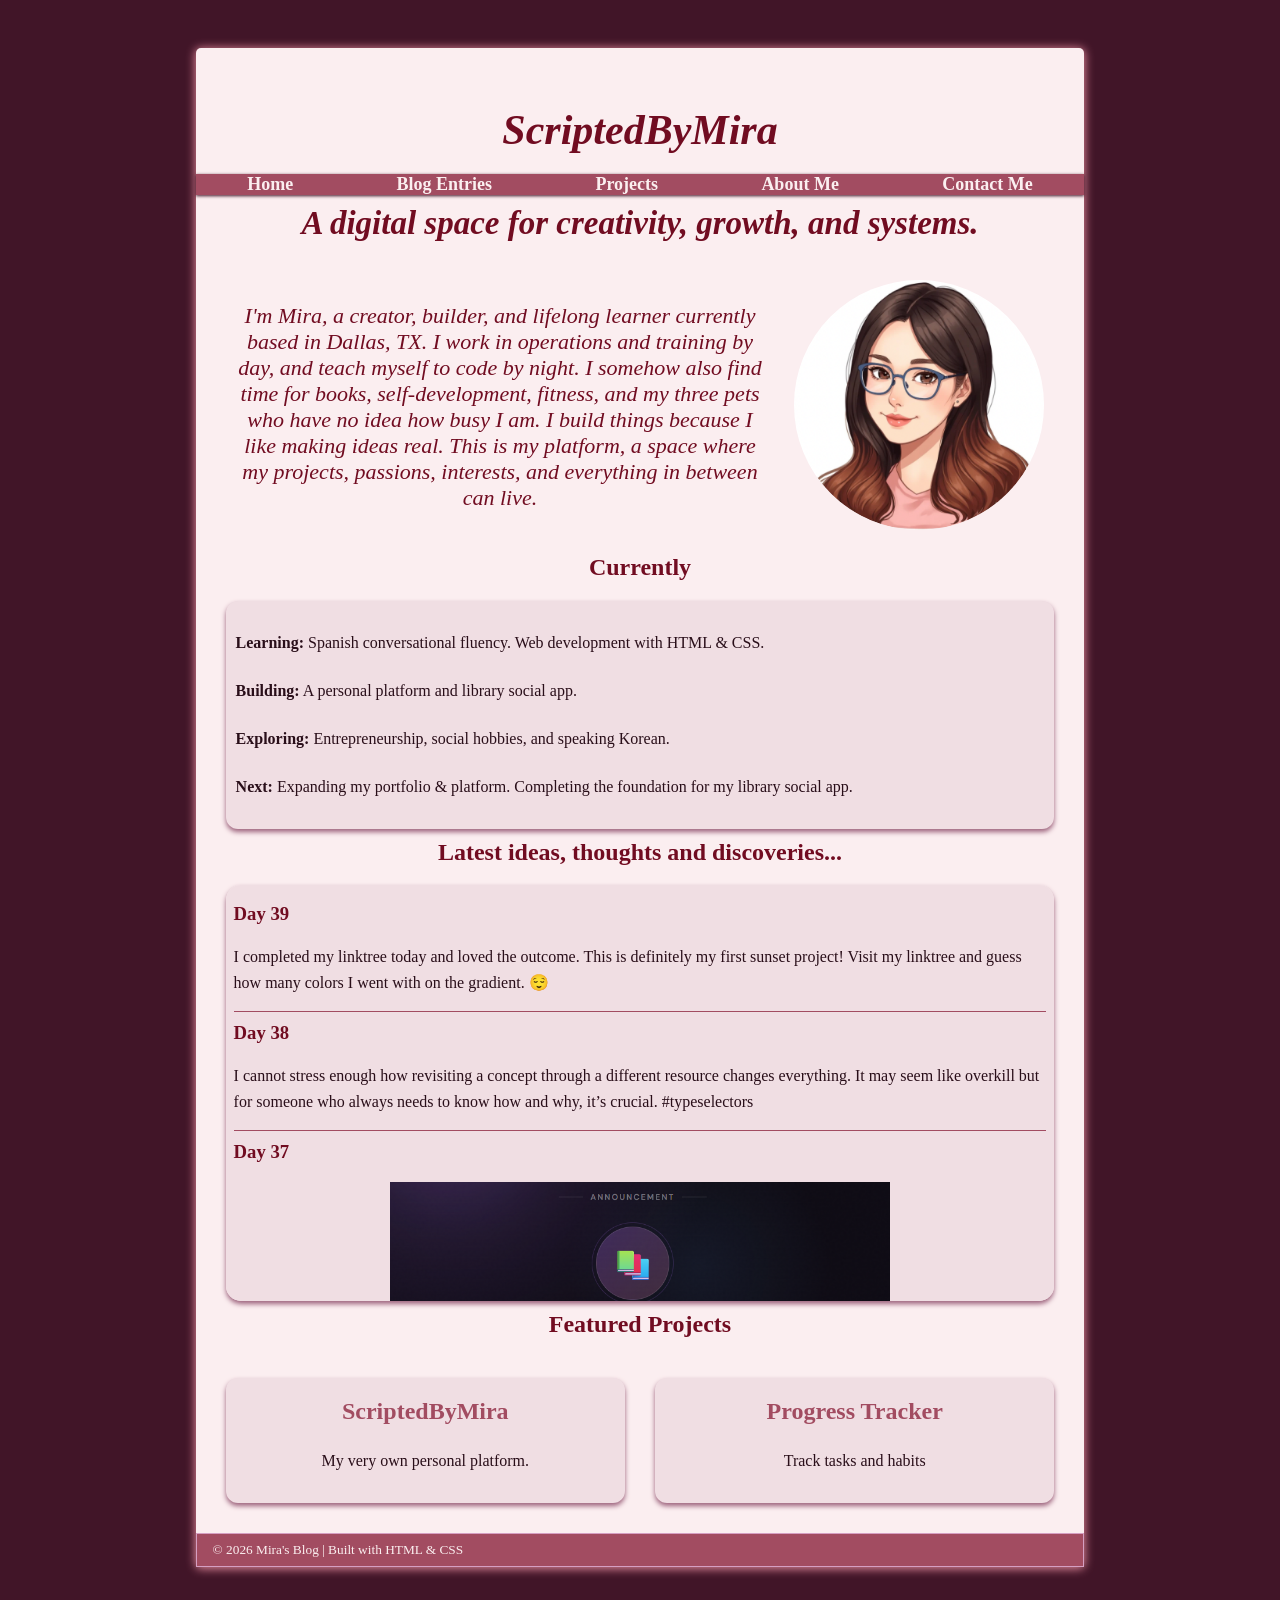
<file: index.html>
<!DOCTYPE html>
<html>
    <head>
        <meta charset="UTF-8">
        <meta name="viewport" content="width=device-width, initial-scale=1.0">
        <title>Mira's Blog</title>
        <link rel="stylesheet" href="styles.css">
    </head>
    <body>
        <div class="container">
        <h1>ScriptedByMira</h1>
        <nav>
            <ul>
                <li><a href="index.html">Home</a></li>
                <li><a href="blog-entries.html">Blog Entries</a></li>
                <li><a href="projects.html">Projects</a></li>
                <li><a href="about.html">About Me</a></li>
                <li><a href="contactme.html">Contact Me</a></li>
            </ul>
        </nav>
        <div class="intro-text">
                <h2>A digital space for creativity, growth, and systems.</h2>
        </div>
        <div class="intro-section">
            <div class="intro-text">I'm Mira, a creator, builder, and lifelong learner currently based in Dallas, TX. I work in operations and training by day, and teach myself 
                to code by night. I somehow also find time for books, self-development, fitness, and my three pets who have no idea how busy I am. I build things because I like making 
                ideas real. This is my platform, a space where my projects, passions, interests, and everything in between can live.</div>
            <div class="intro-image">
                <img src="images/avatar.PNG" alt="woman avatar">
            </div>
        </div>
        <h2 id="currently-section">Currently</h2>
        <div class="text-box">
            <p><strong>Learning:</strong>    Spanish conversational fluency. Web development with HTML & CSS.</p>
            <p><strong>Building:</strong>     A personal platform and library social app.</p>
            <p><strong>Exploring:</strong>    Entrepreneurship, social hobbies, and speaking Korean.</p>
            <p><strong>Next:</strong>   Expanding my portfolio & platform. Completing the foundation for my library social app.</p>
        </div>
        <h2 id="blog-section">Latest ideas, thoughts and discoveries...</h2>
        <div class="blog-section">
            <h3>Day 39</h3>
            <p>I completed my linktree today and loved the outcome. This is definitely my first sunset project! Visit my linktree and guess how many colors I went with on the gradient. 😌 </p>
            <hr>
            <h3>Day 38</h3>
            <p>I cannot stress enough how revisiting a concept through a different resource changes everything. It may seem like overkill but for someone who always needs to know how 
            and why, it’s crucial. #typeselectors </p>
            <hr>
            <h3>Day 37</h3>
            <img src="images/app_announcment.png" alt="new app announcement" class="blog-entry-img">
            <p>Made it official. My friend Destiny and I are building a reading community app. We're in the planning phase and I'll be jumping into JavaScript this month to start 
            laying the foundation. Saying it out loud makes it real. </p>
            <hr>
            <a href="blog-entries.html"><button id="see-more">See More</button></a>
        </div>
        <h2 id="featured-projects-section">Featured Projects</h2>
        <div class="featured-projects-section">
            <div class="text-box">
                <h2><a href="projects.html">ScriptedByMira</a></h2>
                <p>My very own personal platform.</p>
            </div>
            <div class="text-box">
                <h2><a href="projects.html">Progress Tracker</a></h2>
                <p>Track tasks and habits</p>
            </div>
        </div>
        <footer>© 2026 Mira's Blog | Built with HTML & CSS</footer>
        </div>
        
    </body>
    </html>
</file>
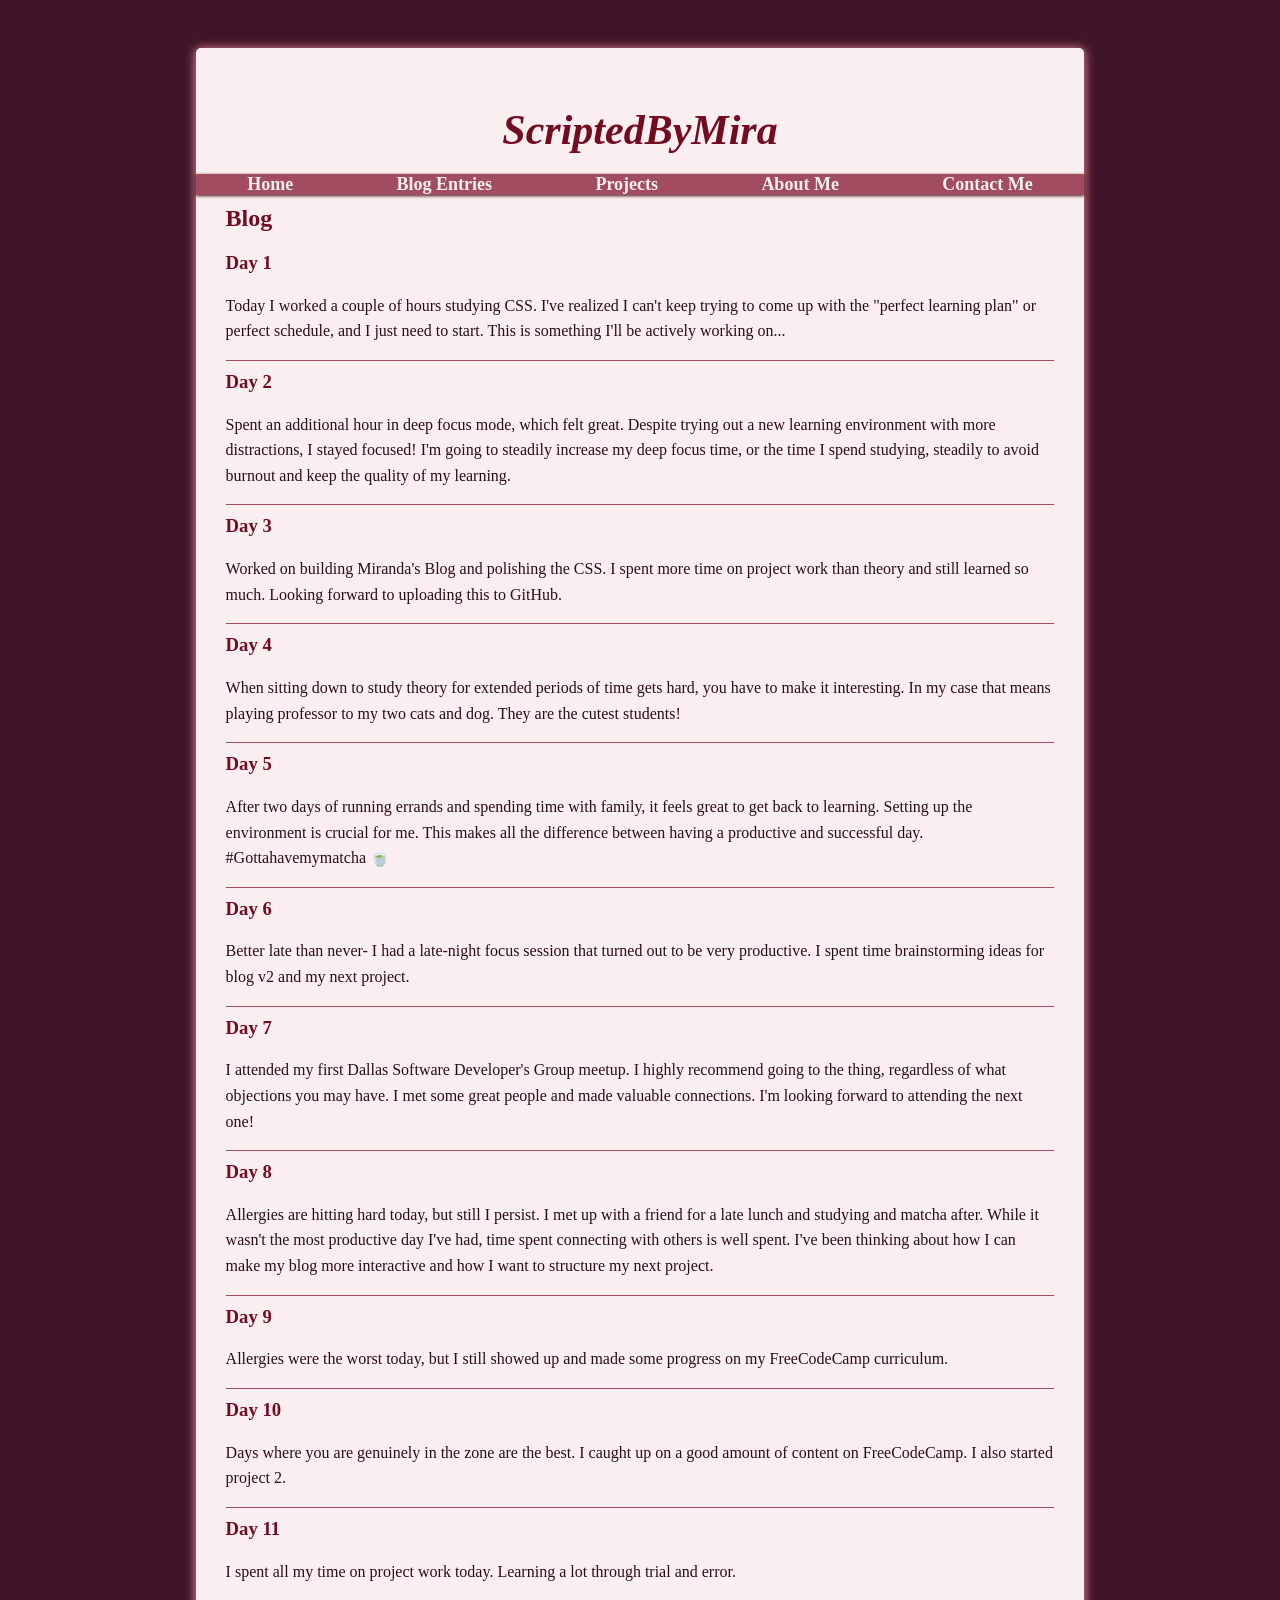
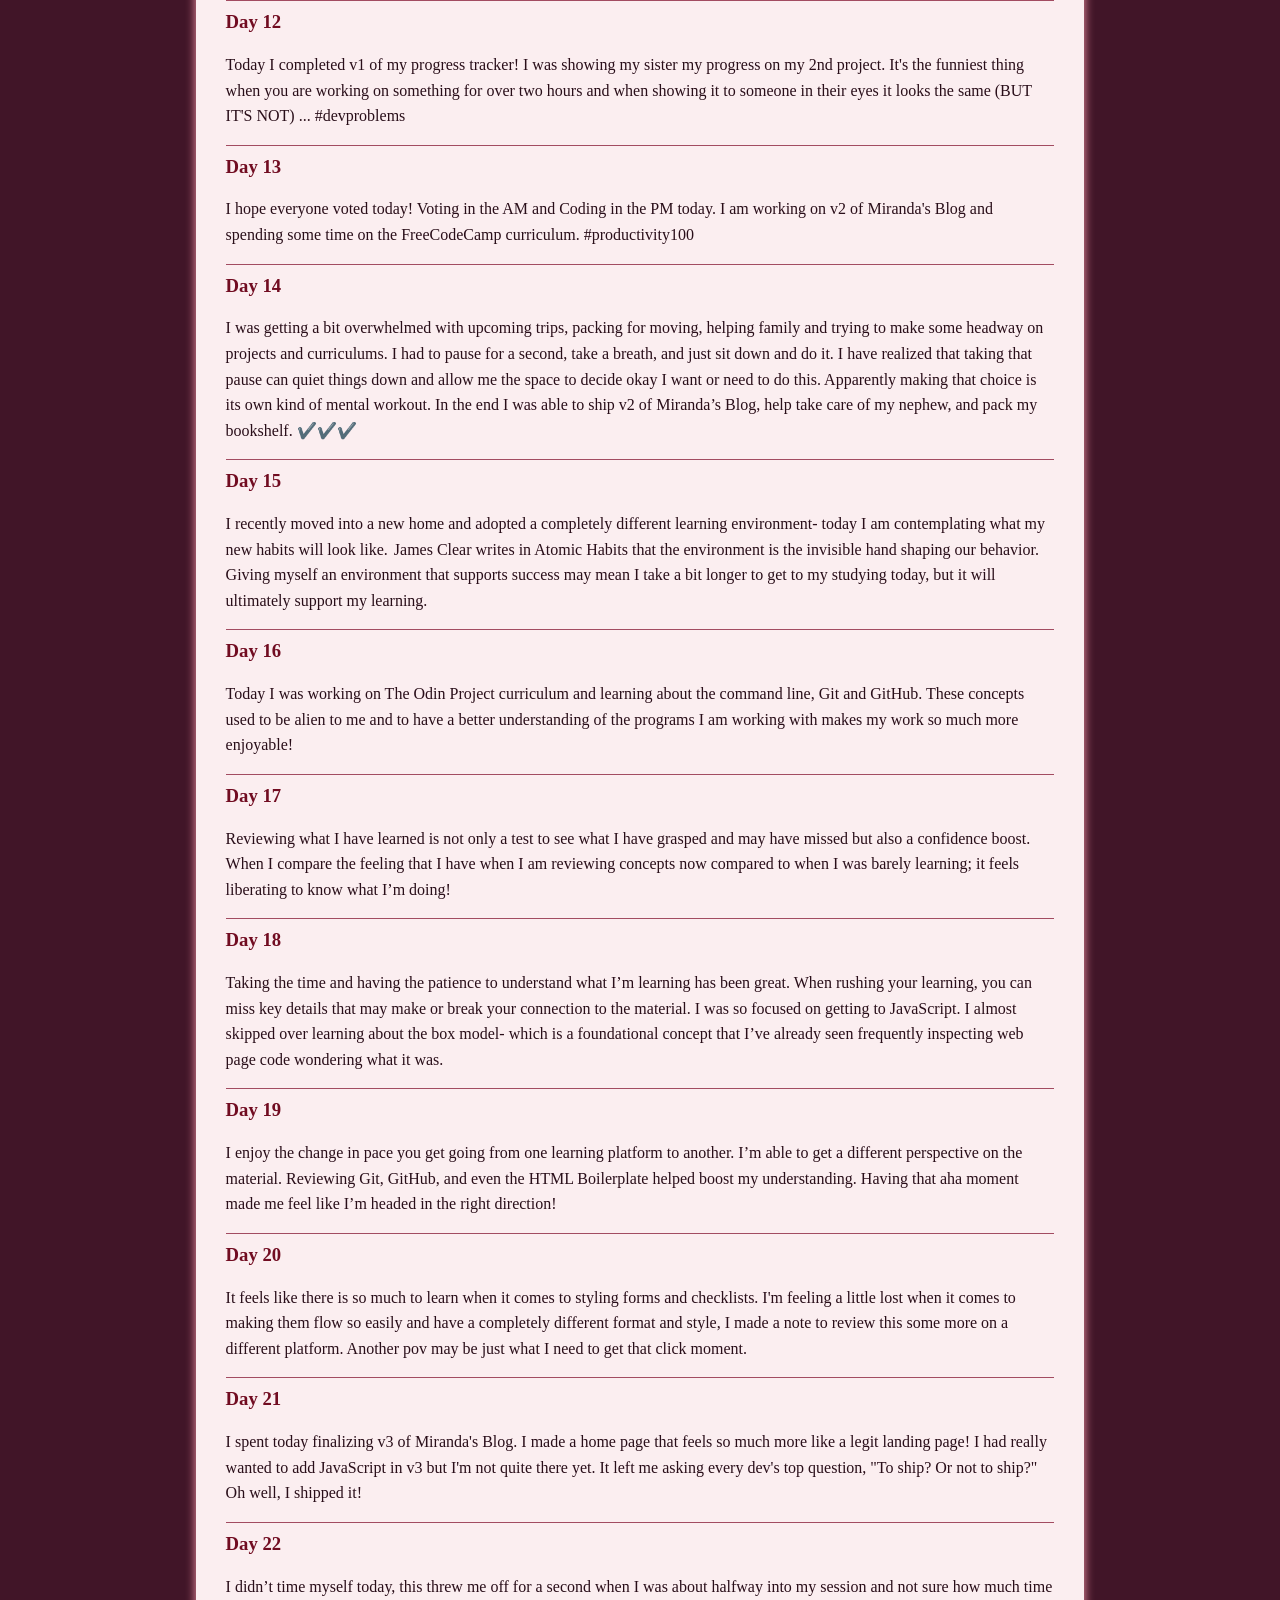
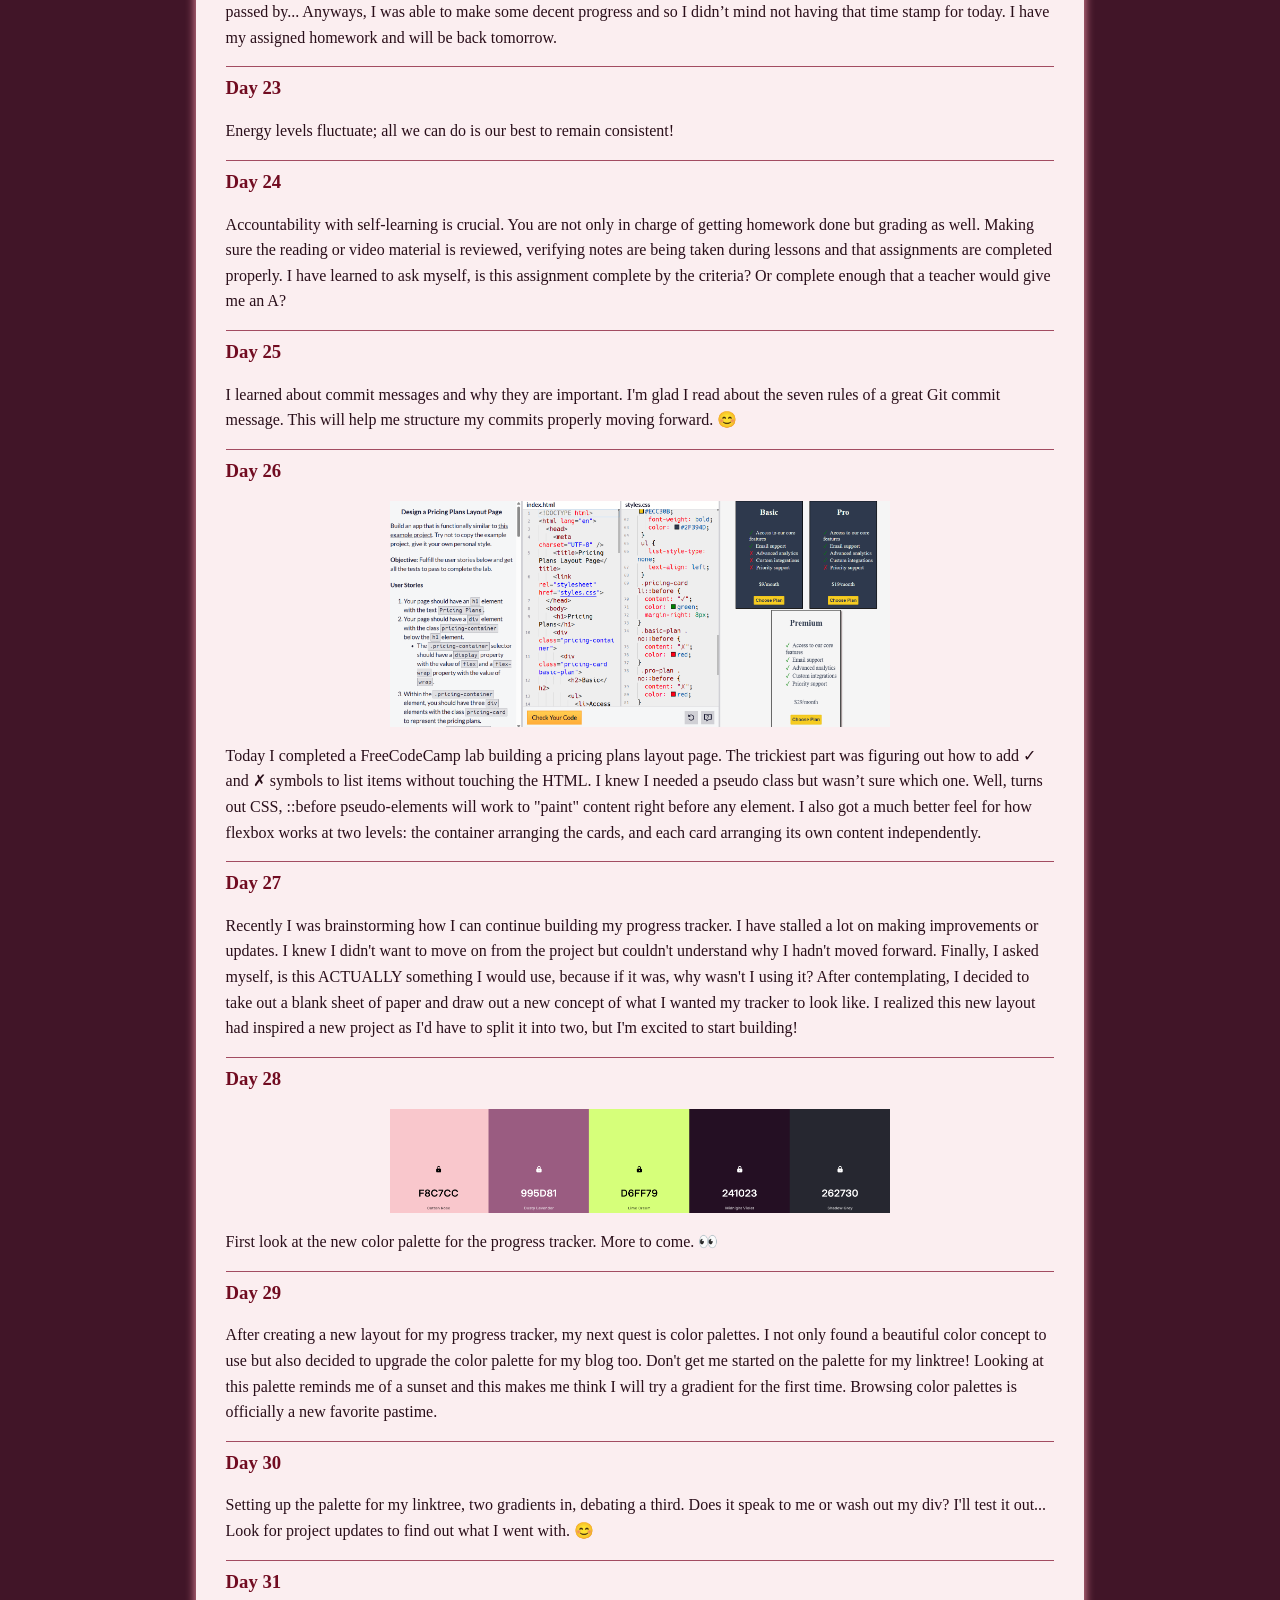
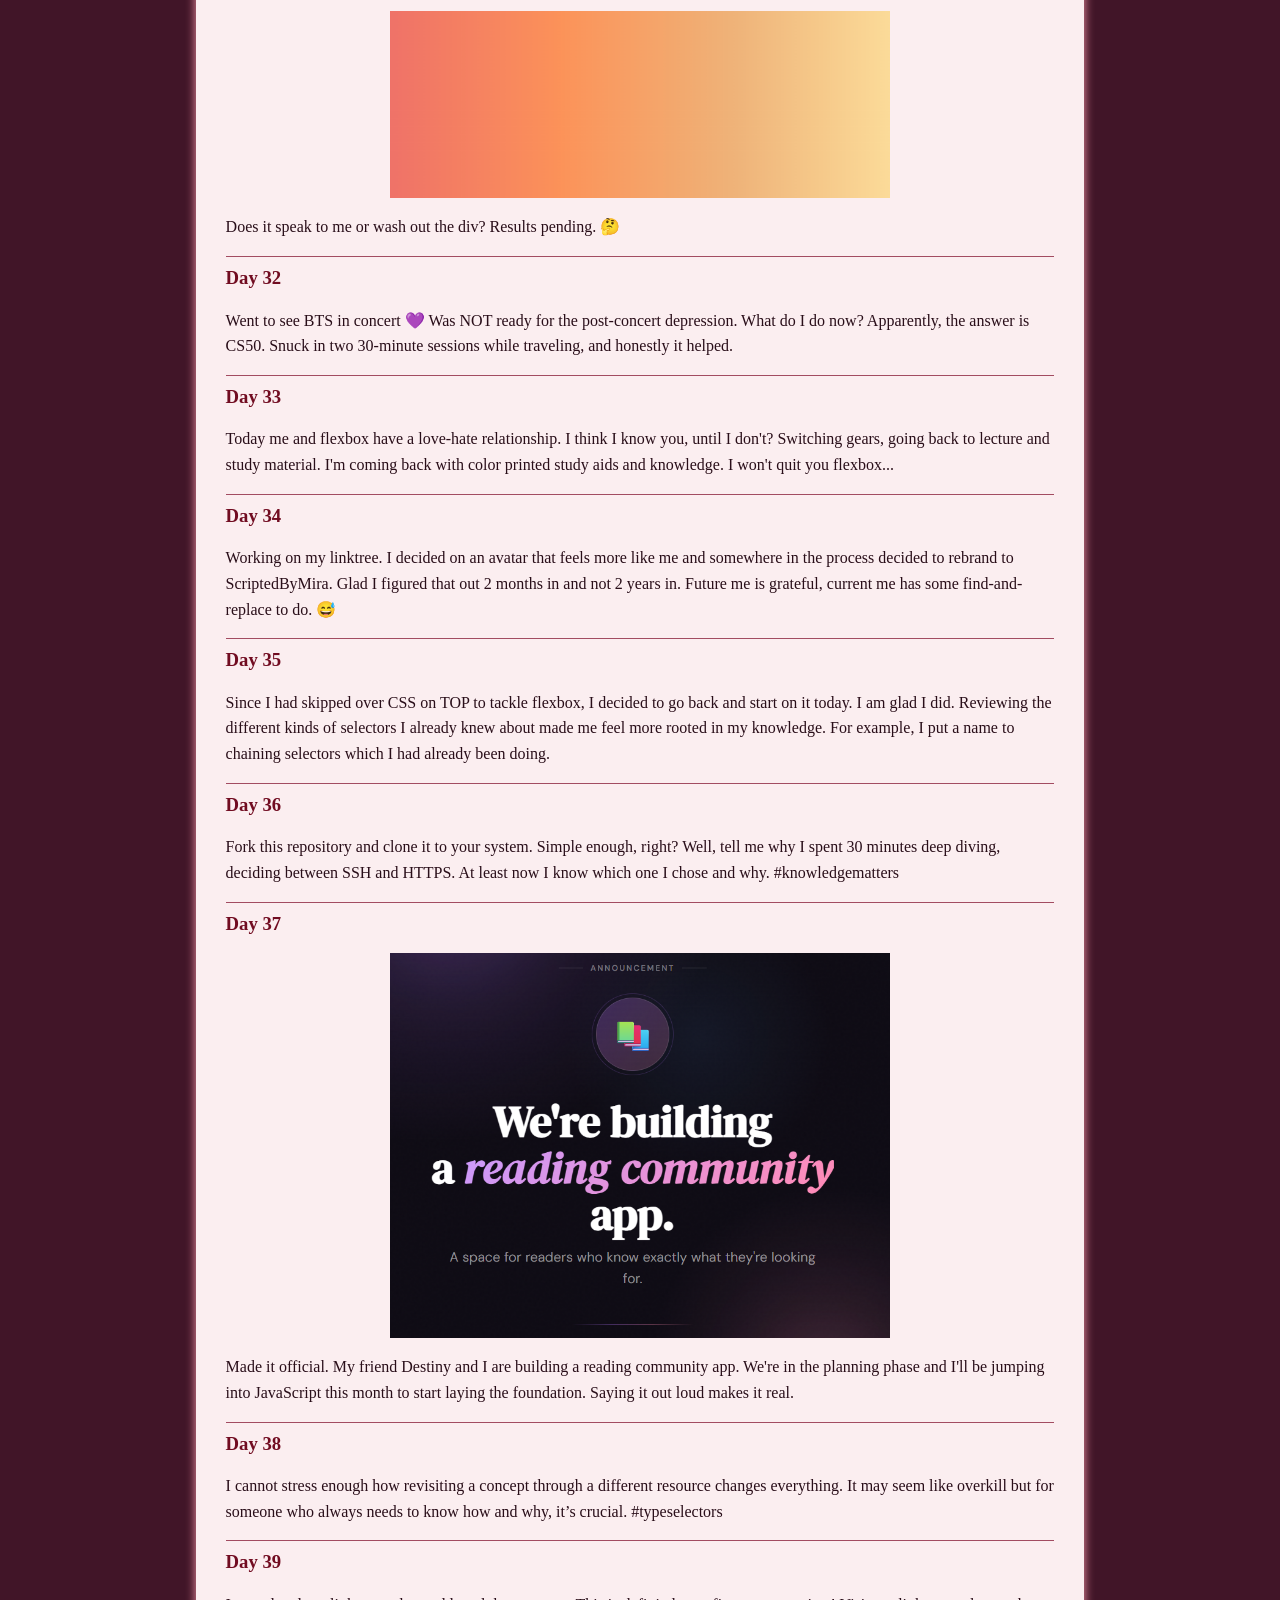
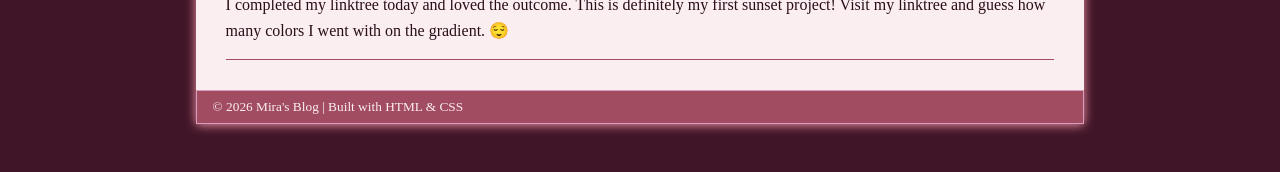
<file: blog-entries.html>
<!DOCTYPE html>
<html>
    <head>
        <meta charset="UTF-8">
        <meta name="viewport" content="width=device-width, initial-scale=1.0">
        <title>Mira's Blog</title>
        <link rel="stylesheet" href="styles.css">
    </head>
    <body>
        <div class="container">
        <h1>ScriptedByMira</h1>
        <nav>
            <ul>
                <li><a href="index.html">Home</a></li>
                <li><a href="blog-entries.html">Blog Entries</a></li>
                <li><a href="projects.html">Projects</a></li>
                <li><a href="about.html">About Me</a></li>
                <li><a href="contactme.html">Contact Me</a></li>
            </ul>
        </nav>
        <h2>Blog</h2>
        <h3>Day 1</h3>
        <p>Today I worked a couple of hours studying CSS. I've realized I can't keep trying to come up with the "perfect learning plan" 
            or perfect schedule, and I just need to start. This is something I'll be actively working on...</p>
        <hr>
        <h3>Day 2</h3>
        <p>Spent an additional hour in deep focus mode, which felt great. Despite trying out a new learning environment with more distractions, 
            I stayed focused! I'm going to steadily increase my deep focus time, or the time I spend studying, steadily to avoid burnout and keep 
            the quality of my learning.</p>
        <hr>
        <h3>Day 3</h3>
        <p>Worked on building Miranda's Blog and polishing the CSS. I spent more time on project work than theory and still learned so much. 
            Looking forward to uploading this to GitHub.</p>
        <hr>
        <h3>Day 4</h3>
        <p>When sitting down to study theory for extended periods of time gets hard, you have to make it interesting. In my case that means 
            playing professor to my two cats and dog. They are the cutest students!</p>
        <hr>
        <h3>Day 5</h3>
        <p>After two days of running errands and spending time with family, it feels great to get back to learning. Setting up the environment 
            is crucial for me. This makes all the difference between having a productive and successful day. #Gottahavemymatcha 🍵</p>
        <hr>
        <h3>Day 6</h3>
        <p>Better late than never- I had a late-night focus session that turned out to be very productive. I spent time brainstorming ideas 
            for blog v2 and my next project. </p>
        <hr>
        <h3>Day 7</h3>
        <p>I attended my first Dallas Software Developer's Group meetup. I highly recommend going to the thing, regardless of what objections 
            you may have. I met some great people and made valuable connections. I'm looking forward to attending the next one! </p>
        <hr>
        <h3>Day 8</h3>
        <p> Allergies are hitting hard today, but still I persist. I met up with a friend for a late lunch and studying and matcha after. 
            While it wasn't the most productive day I've had, time spent connecting with others is well spent. I've been thinking about 
            how I can make my blog more interactive and how I want to structure my next project. </p>
        <hr>
        <h3>Day 9</h3>
        <p>Allergies were the worst today, but I still showed up and made some progress on my FreeCodeCamp curriculum.</p>
        <hr>
        <h3>Day 10</h3>
        <p>Days where you are genuinely in the zone are the best. I caught up on a good amount of content on FreeCodeCamp. 
            I also started project 2.</p>
        <hr>
        <h3>Day 11</h3>
        <p>I spent all my time on project work today. Learning a lot through trial and error.</p>
        <hr>
        <h3>Day 12</h3>
        <p>Today I completed v1 of my progress tracker! I was showing my sister my progress on my 2nd project. It's the funniest thing when 
            you are working on something for over two hours and when showing it to someone in their eyes it looks the same (BUT IT'S NOT) ... 
            #devproblems</p>
        <hr>
        <h3>Day 13</h3>
        <p>I hope everyone voted today! Voting in the AM and Coding in the PM today. I am working on v2 of Miranda's Blog and spending some time 
            on the FreeCodeCamp curriculum. #productivity100</p>
        <hr>
        <h3>Day 14</h3>
        <p>I was getting a bit overwhelmed with upcoming trips, packing for moving, helping family and trying to make some headway on projects 
            and curriculums. I had to pause for a second, take a breath, and just sit down and do it. I have realized that taking that pause 
            can quiet things down and allow me the space to decide okay I want or need to do this. Apparently making that choice is its own kind 
            of mental workout. In the end I was able to ship v2 of Miranda’s Blog, help take care of my nephew, and pack my bookshelf. ✔️✔️✔️ </p>
        <hr>
        <h3>Day 15</h3>
        <p>I recently moved into a new home and adopted a completely different learning environment- today I am contemplating what my new habits will look like.  

        James Clear writes in Atomic Habits that the environment is the invisible hand shaping our behavior. Giving myself an environment that supports success
        may mean I take a bit longer to get to my studying today, but it will ultimately support my learning. </p>
        <hr>
        <h3>Day 16</h3>
        <p>Today I was working on The Odin Project curriculum and learning about the command line, Git and GitHub. These concepts used to be alien to me and to 
            have a better understanding of the programs I am working with makes my work so much more enjoyable!  </p>
        <hr>
        <h3>Day 17</h3>
        <p>Reviewing what I have learned is not only a test to see what I have grasped and may have missed but also a confidence boost. When I compare the feeling 
            that I have when I am reviewing concepts now compared to when I was barely learning; it feels liberating to know what I’m doing!  </p>
        <hr>
        <h3>Day 18</h3>
        <p>Taking the time and having the patience to understand what I’m learning has been great. When rushing your learning, you can miss key details that may 
            make or break your connection to the material. I was so focused on getting to JavaScript. I almost skipped over learning about the box model- which is 
            a foundational concept that I’ve already seen frequently inspecting web page code wondering what it was. </p>
        <hr>
        <h3>Day 19</h3>
        <p>I enjoy the change in pace you get going from one learning platform to another. I’m able to get a different perspective on the material. Reviewing Git, 
            GitHub, and even the HTML Boilerplate helped boost my understanding. Having that aha moment made me feel like I’m headed in the right direction! </p>
        <hr>
        <h3>Day 20</h3>
        <p>It feels like there is so much to learn when it comes to styling forms and checklists. I'm feeling a little lost when it comes to making them flow so 
            easily and have a completely different format and style, I made a note to review this some more on a different platform. Another pov may be just 
            what I need to get that click moment.</p>
        <hr>
        <h3>Day 21</h3>
        <p>I spent today finalizing v3 of Miranda's Blog. I made a home page that feels so much more like a legit landing page! I had really wanted to add 
            JavaScript in v3 but I'm not quite there yet. It left me asking every dev's top question, "To ship? Or not to ship?" Oh well, I shipped it! </p>
        <hr>
        <h3>Day 22</h3>
        <p>I didn’t time myself today, this threw me off for a second when I was about halfway into my session and not sure how much time passed by... 
            Anyways, I was able to make some decent progress and so I didn’t mind not having that time stamp for today. I have my assigned homework and 
            will be back tomorrow.  </p>
        <hr>
        <h3>Day 23</h3>
        <p>Energy levels fluctuate; all we can do is our best to remain consistent!</p>
        <hr>
        <h3>Day 24</h3>
        <p>Accountability with self-learning is crucial. You are not only in charge of getting homework done but grading as well. Making sure the reading or 
            video material is reviewed, verifying notes are being taken during lessons and that assignments are completed properly. I have learned to ask 
            myself, is this assignment complete by the criteria? Or complete enough that a teacher would give me an A? </p>
        <hr>
        <h3>Day 25</h3>
        <p>I learned about commit messages and why they are important. I'm glad I read about the seven rules of a great Git commit message. This will help me 
            structure my commits properly moving forward. 😊 </p>
        <hr>
        <h3>Day 26</h3>
        <img src="images/FCC_Lab_PricingPlans.png" alt="Pricing plans layout with checkmarks and X marks" class="blog-entry-img">
        <p>Today I completed a FreeCodeCamp lab building a pricing plans layout page. The trickiest part was figuring out how to add ✓ and ✗ symbols to list 
            items without touching the HTML. I knew I needed a pseudo class but wasn’t sure which one. Well, turns out CSS, ::before pseudo-elements will work 
            to "paint" content right before any element. I also got a much better feel for how flexbox works at two levels: the container arranging the cards, 
            and each card arranging its own content independently.</p>
        <hr>
        <h3>Day 27</h3>
        <p>Recently I was brainstorming how I can continue building my progress tracker. I have stalled a lot on making improvements or updates. I knew I didn't 
            want to move on from the project but couldn't understand why I hadn't moved forward. Finally, I asked myself, is this ACTUALLY something I would use, 
            because if it was, why wasn't I using it? After contemplating, I decided to take out a blank sheet of paper and draw out a new concept of what I wanted 
            my tracker to look like. I realized this new layout had inspired a new project as I'd have to split it into two, but I'm excited to start building! </p>
        <hr>
        <h3>Day 28</h3>
        <img src="images/tracker_palette.png" alt="color palette" class="blog-entry-img">
        <p>First look at the new color palette for the progress tracker. More to come. 👀 </p>
        <hr>
        <h3>Day 29</h3>
        <p>After creating a new layout for my progress tracker, my next quest is color palettes. I not only found a beautiful color concept to use but also decided to 
            upgrade the color palette for my blog too. Don't get me started on the palette for my linktree! Looking at this palette reminds me of a sunset and this makes 
            me think I will try a gradient for the first time. Browsing color palettes is officially a new favorite pastime. </p>
        <hr>
        <h3>Day 30</h3>
        <p>Setting up the palette for my linktree, two gradients in, debating a third. Does it speak to me or wash out my div? I'll test it out... Look for project updates 
            to find out what I went with. 😊 </p>
        <hr>
        <h3>Day 31</h3>
        <img src="images/gradient_two.png" alt="color gradient" class="blog-entry-img">
        <p>Does it speak to me or wash out the div? Results pending. 🤔 </p>
        <hr>
        <h3>Day 32</h3>
        <p>Went to see BTS in concert 💜 Was NOT ready for the post-concert depression. What do I do now? Apparently, the answer is CS50. Snuck in two 30-minute sessions 
            while traveling, and honestly it helped. </p>
        <hr>
        <h3>Day 33</h3>
        <p>Today me and flexbox have a love-hate relationship. I think I know you, until I don't? Switching gears, going back to lecture and study material. I'm coming back 
            with color printed study aids and knowledge. I won't quit you flexbox... </p>
        <hr>
        <h3>Day 34</h3>
        <p>Working on my linktree. I decided on an avatar that feels more like me and somewhere in the process decided to rebrand to ScriptedByMira. Glad I figured that out 
            2 months in and not 2 years in. Future me is grateful, current me has some find-and-replace to do. 😅 </p>
        <hr>
        <h3>Day 35</h3>
        <p>Since I had skipped over CSS on TOP to tackle flexbox, I decided to go back and start on it today. I am glad I did. Reviewing the different kinds of selectors I 
            already knew about made me feel more rooted in my knowledge. For example, I put a name to chaining selectors which I had already been doing. </p>
        <hr>
        <h3>Day 36</h3>
        <p>Fork this repository and clone it to your system. Simple enough, right? Well, tell me why I spent 30 minutes deep diving, deciding between SSH and HTTPS. At least 
            now I know which one I chose and why. #knowledgematters </p>
        <hr>
        <h3>Day 37</h3>
        <img src="images/app_announcment.png" alt="new app announcement" class="blog-entry-img">
        <p>Made it official. My friend Destiny and I are building a reading community app. We're in the planning phase and I'll be jumping into JavaScript this month to start 
            laying the foundation. Saying it out loud makes it real. </p>
        <hr>
        <h3>Day 38</h3>
        <p>I cannot stress enough how revisiting a concept through a different resource changes everything. It may seem like overkill but for someone who always needs to know how 
            and why, it’s crucial. #typeselectors </p>
        <hr>
        <h3>Day 39</h3>
        <p>I completed my linktree today and loved the outcome. This is definitely my first sunset project! Visit my linktree and guess how many colors I went with on the gradient. 😌 </p>
        <hr>
        <!--<h3>Day </h3>
        <p></p>
        <hr>-->
        <footer>© 2026 Mira's Blog | Built with HTML & CSS</footer>
        </div>
        
    </body>
    </html>
</file>
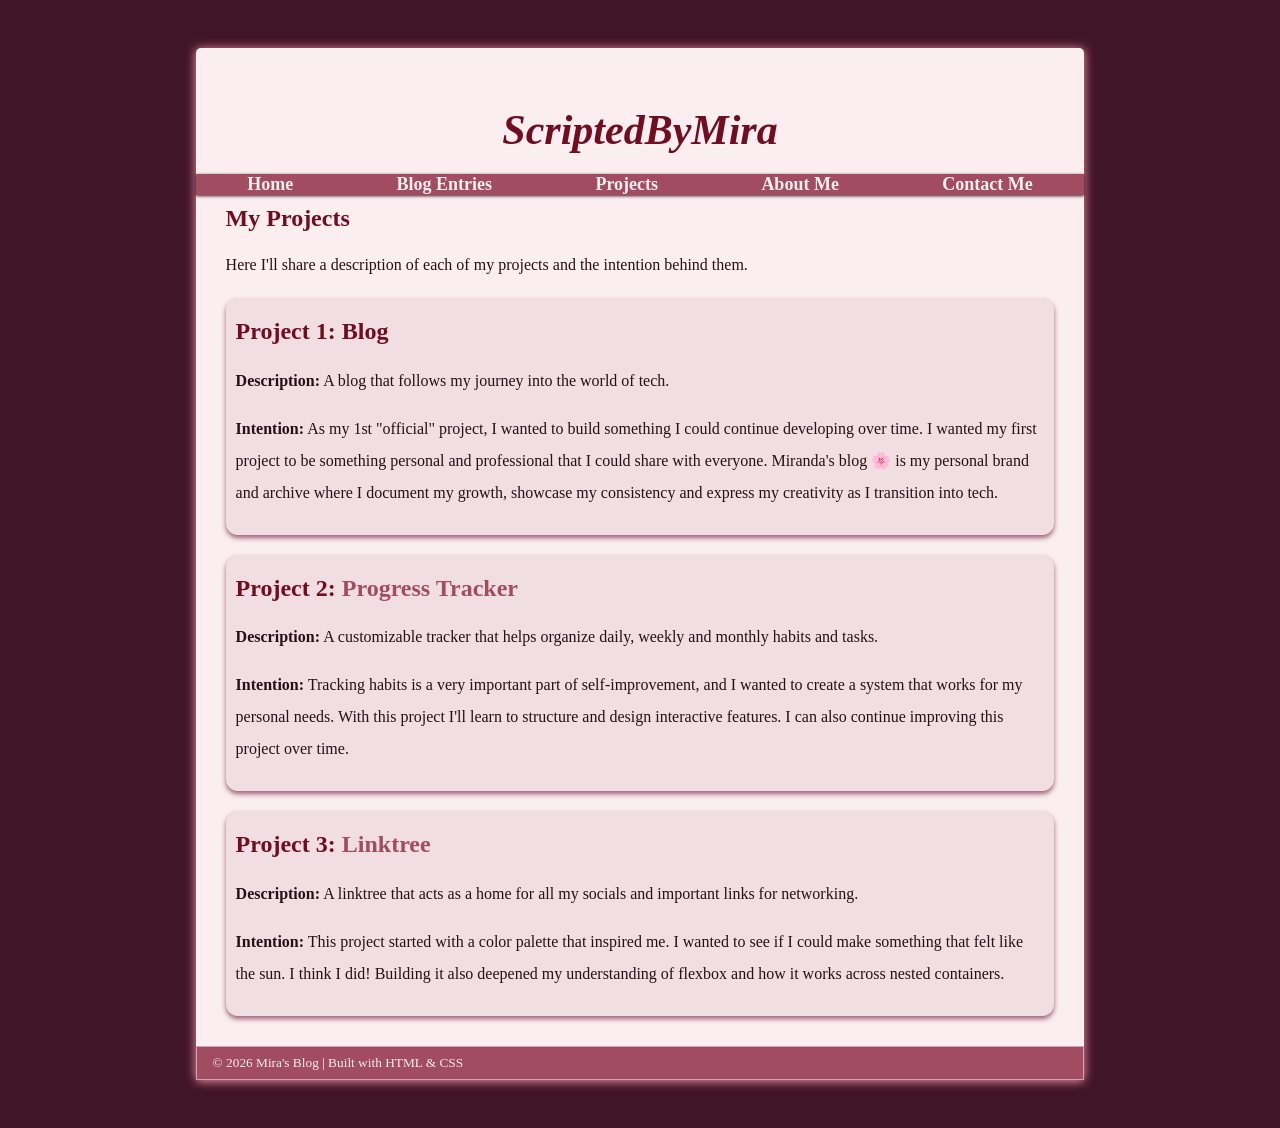
<file: projects.html>
<!DOCTYPE html>
<html>
    <head>
        <meta charset="UTF-8">
        <meta name="viewport" content="width=device-width, initial-scale=1.0">
        <title>Mira's Blog</title>
        <link rel="stylesheet" href="styles.css">
    </head>
    <body>
        <div class="container">
        <h1>ScriptedByMira</h1>
        <nav>
            <ul>
                <li><a href="index.html">Home</a></li>
                <li><a href="blog-entries.html">Blog Entries</a></li>
                <li><a href="projects.html">Projects</a></li>
                <li><a href="about.html">About Me</a></li>
                <li><a href="contactme.html">Contact Me</a></li>
            </ul>
        </nav>
        <h2>My Projects</h2>
        <p>Here I'll share a description of each of my projects and the intention behind them.</p>
        <div class="text-box">
            <h2>Project 1:  Blog</h2>
            <p><strong>Description:</strong>    A blog that follows my journey into the world of tech.</p>
            <p><strong>Intention:</strong>    As my 1st "official" project, I wanted to build something I could continue 
            developing over time. I wanted my first project to be something personal and professional that I could share with everyone. 
            Miranda's blog 🌸 is my personal brand and archive where I document my growth, showcase my consistency and express my creativity 
            as I transition into tech.</p>
        </div>
        <div class="text-box">
            <h2>Project 2:  <a href="https://scriptedbymira.github.io/mirandas-progress-tracker/">Progress Tracker</a></h2>
            <p><strong>Description:</strong>    A customizable tracker that helps organize daily, weekly and monthly habits and tasks.</p>
            <p><strong>Intention:</strong>    Tracking habits is a very important part of self-improvement, and I wanted to create a system that 
            works for my personal needs. With this project I'll learn to structure and design interactive features. I can also continue improving 
            this project over time.</p>
        </div>
        <div class="text-box">
            <h2>Project 3:  <a href="https://scriptedbymira.github.io/linktree/">Linktree</a></h2>
            <p><strong>Description:</strong>    A linktree that acts as a home for all my socials and important links for networking.</p>
            <p><strong>Intention:</strong>    This project started with a color palette that inspired me. I wanted to see if I could make 
                something that felt like the sun. I think I did! Building it also deepened my understanding of flexbox and how it works across nested containers.</p>
        </div>
        <footer>© 2026 Mira's Blog | Built with HTML & CSS</footer>
        </div>
    </body>
    </html>
</file>
<file: styles.css>
body {
    background-color: #411528;
    font-family: Playfair Display;
    color: #333;
    padding: 40px;
    display: flex;
    justify-content: center;
}
.container {
    width: 70%;
    background: #FBEEF0;
    padding: 30px;
    border-radius: 5px;
    box-shadow: 0 1px 10px 1px #df8597;
}
h1 {
    color: #710C21;
    text-align: center;
    margin-bottom: 20px;
    font-size: 42px;
    font-style: italic;
}
h2 {
    color: #710C21;
    margin-top: 10px;
}
h3 {
    color: #710C21;
    margin-top: 10px;
}
p {
    line-height: 1.6;
    color:#290e19;
}
hr {
    border: none;
    border-top: 1px solid #a24c61;
    margin: 10px 0;
}
nav ul {
    list-style: none;
    background-color: #a24c61;
    color: #411528;
    display: flex;
    justify-content: space-around;
    padding: 0;
    margin: 0;
}
nav {
    position:relative;
    width: 100%;
    margin: 0 -30px;
    width: calc(100% + 60px);
    box-shadow: 0 1px 3px #411528;
    /* Add depth*/
}
.contact-links {
    list-style: none;
    display: flex;
    gap: 60px;
    justify-content: center;
}
.contact-links img {
  width: 150px;
  height: auto;
  border-radius: 15%;
  transition: transform 0.2s ease;
}
.intro-section {
    display: flex;
    gap: 30px;
    align-items: center;
    padding: 10px;
    margin-top: 10px;
}
.intro-text {
    text-align: center;
    font-size: 22px;
    font-family: 'Lora', serif;
    font-style: italic;
    color: #710C21;
}
.intro-image img {
    border-radius: 50%;
    width: 250px;
    height: 250px;
    object-fit: cover;
}
#currently-section {
    text-align: center;
}
#featured-projects-section {
    text-align: center;
}
.featured-projects-section {
    display: flex;
    gap: 30px;
    align-items: center;
    text-align: center;
}
.featured-projects-section .text-box {
    flex: 1;
}
#blog-section {
    text-align: center;
}
.blog-section {
    background-color: #f0dee3;
    border-radius: 15px;
    box-shadow: 0 3px 5px #9c627c;
    padding: 8px;
    max-height: 400px;
    overflow-y: scroll;
}
.blog-entry-img {
  width: 100%;
  max-width: 500px;
  height: auto;
  display: block;
  margin: 10px auto;
}
nav a {
    text-decoration: none;
    color: #FBEFF0;
    font-size: 18px;
    font-weight: 700;
}
nav a:focus {
    color: #ecc2ec;
}
nav a:hover {
    color: #ecc2ec;
}
a {
    text-decoration: none;
    cursor: pointer;
}
.text-box a {
    color: #a24c61;
    text-decoration: none;
}

.text-box a:hover {
    text-decoration: underline;
}
.text-box {
    border-radius: 12px;
    padding: 10px;
    background-color: #f0dee3;
    box-shadow: 0 3px 5px #9c627c;
    margin-top: 20px;
}
.text-box p {
    line-height: 2;
}
#see-more {
    border-radius: 20px;
    border: 1px solid #9c627c;
    background-color: #d285a8;
    color: #fbf7f8;
    padding: 6px 12px;
    display: block;
    margin-left: auto;
    box-shadow: 1px 1px #9c627c;
}
#see-more:hover {
    box-shadow: 2px 2px #88566d;
    cursor: pointer;
}
footer {
    color: #FBEFF0;
    background-color: #a24c61;
    border: 1px solid #ecc2ecb4;
    font-size: smaller;
    height: auto;
    padding: 8px 16px; 
    margin: 30px -30px -30px -30px;
}
@media (max-width: 600px) {
    .intro-section {
        flex-direction: column;
    }
    .featured-projects-section {
    flex-direction: column;
    }
    nav ul {
        flex-direction: column;
        align-items: center;
        padding: 8px 0;
    }
}
</file>
